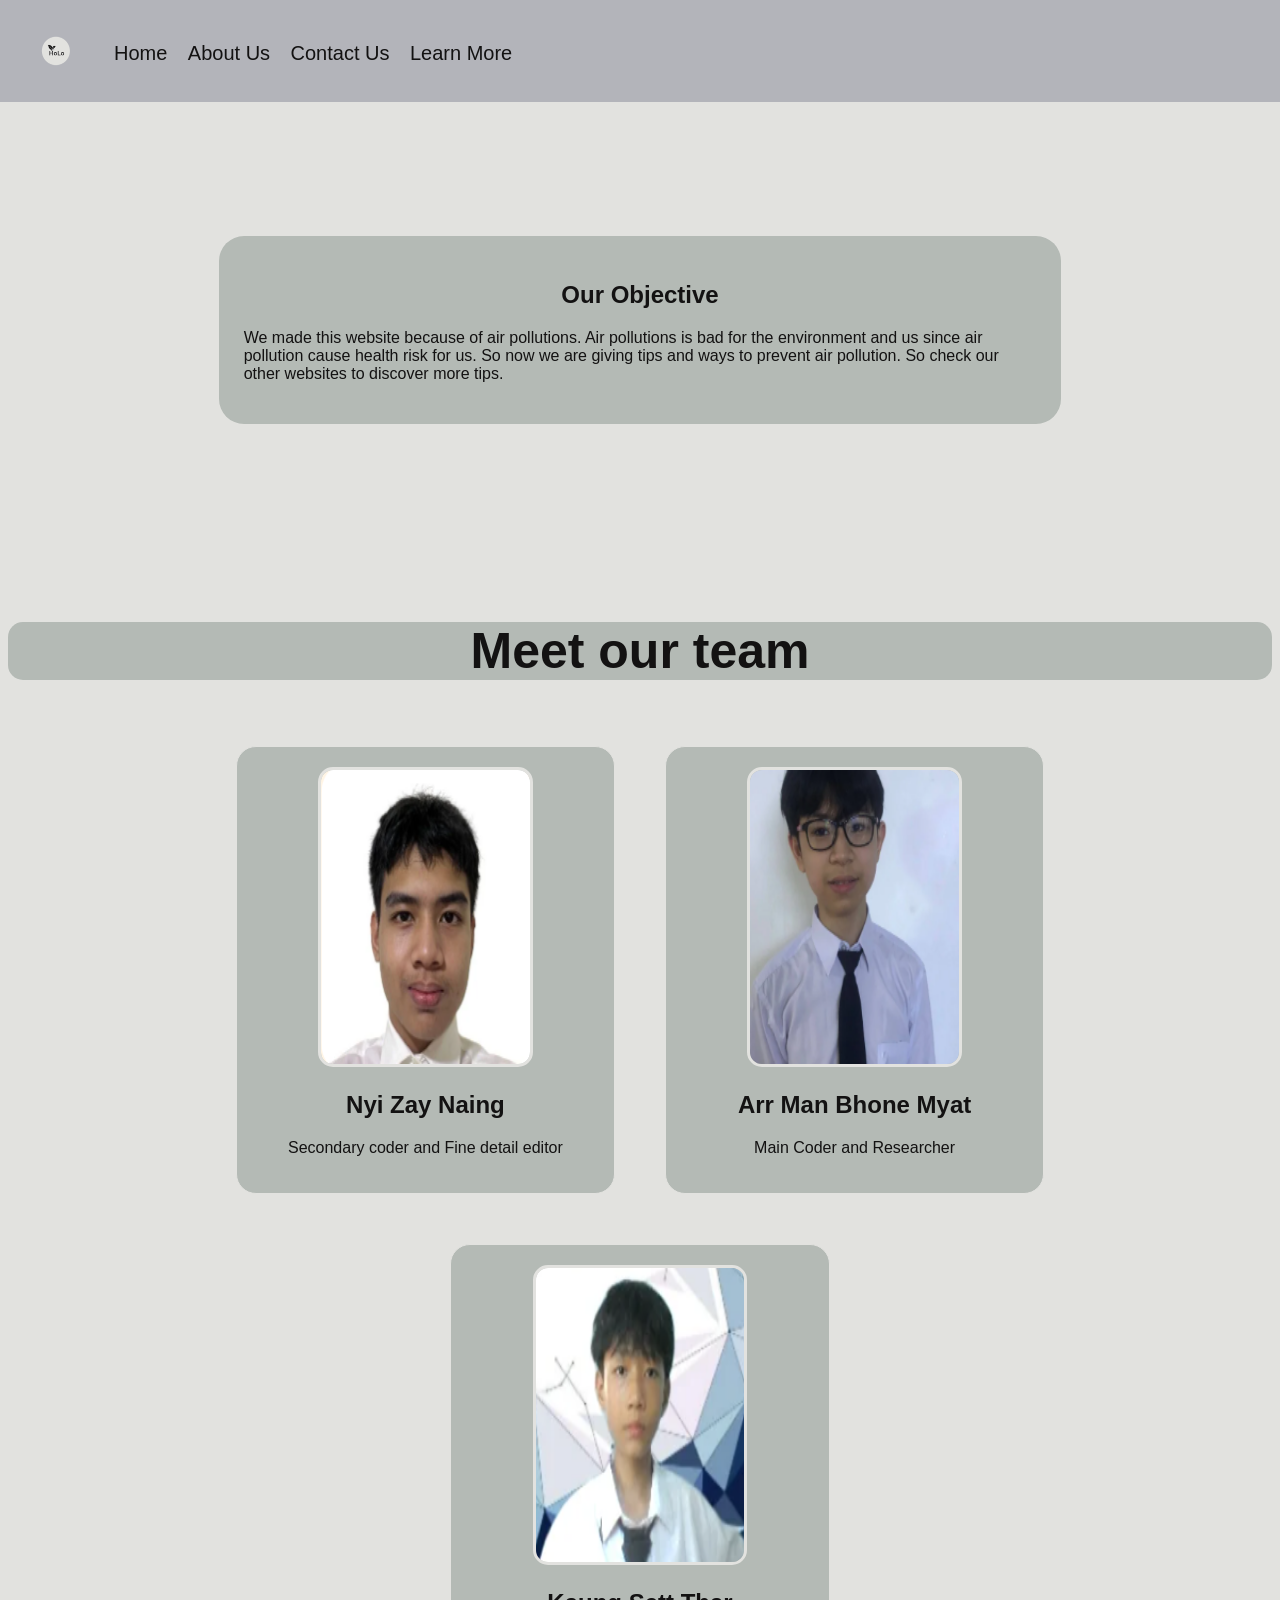
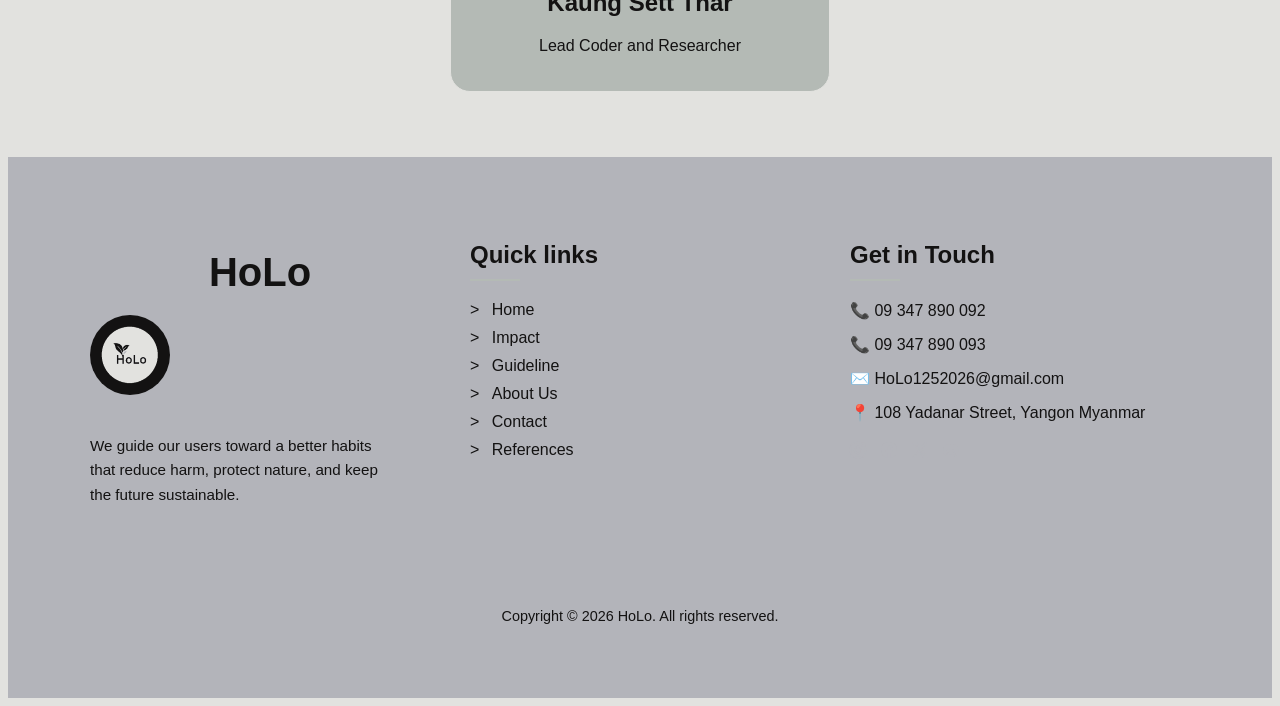
<file: about_us.html>
<!DOCTYPE html>
<html lang="en">
<head>
    <meta charset="UTF-8">
    <meta name="viewport" content="width=device-width, initial-scale=1.0">
    <title>Document</title>
    <link rel="stylesheet" href="about_us.css">
    <link rel="stylesheet" href="column.css">
    <link rel="stylesheet" href="nav.css">
    <link rel="stylesheet" href="footer.css">
    <!-- bootstrap icons -->
    <link rel="stylesheet" href="https://cdn.jsdelivr.net/npm/bootstrap-icons@1.13.1/font/bootstrap-icons.min.css">
    <!-- favicon -->
    <link rel="icon" type="image/x-icon" href="image_for_PBL/WebLogo (gray).png">
</head>
<body>
    <!-- nav bar start -->
     <nav>
        <div id="nav">
        <a href="Actually_PBL_Files/Home_page.html"><img src="image_for_PBL/WebLogo (gray).png" alt="logo" class="logo"></a>
        <ul class="left_ul">
            <li><a href="index.html">Home</a></li>
            <li><a href="about_us.html">About Us </a></li>
            <li><a href="contact.html">Contact Us</a></li>
            <li><a href="">Learn More</a></li>
        </ul>
        </div>
    </nav>
    <!-- nav bar end -->
<div id="top" class="row">
    <div class="col-8 boxi">
    <h2>Our Objective</h2>
    <p>We made this website because of air pollutions. Air pollutions is bad for the environment and us since air pollution cause health risk for us. So now we are giving tips and ways to prevent air pollution. So check our other websites to discover more tips. </p>
    </div>
</div>
    <h2 id="meet">Meet our team</h2>
<div class="row card_container">
        <div class="col-3 col-s-4 card">
            <img src="image_for_PBL/Nyi Zay Naing.png" alt="Nyi Zay Naing">
            <h2>Nyi Zay Naing</h2>
            <p> Secondary coder and Fine detail editor</p>
        </div>

        <div class="col-3 col-s-4 card">
            <img src="image_for_PBL/Arr Man Bhone Myat.png" alt="Arr Man Bhone Myat">
            <h2>Arr Man Bhone Myat</h2>
            <p>Main Coder and Researcher</p>
        </div>

        <div class="col-3 col-s-4 card">
            <img src="image_for_PBL/Kaung Sett Thar.png" alt="Kaung Sett Thar">
            <h2>Kaung Sett Thar</h2>
            <p>Lead Coder and Researcher</p>
        </div>
    </div>
    <footer class="footer">
    <div class="footer-container">
        <div class="footer-col">
            <h2 class="brand-name">HoLo</h2>
            <div class="logo-circle">
                <a href="home_Page"><img src="image_for_PBL/WebLogo.png" alt=""></a>
            </div>
            <p class="description">
                We guide our users toward a better habits that reduce harm,
                protect nature, and keep the future sustainable.
            </p>
        </div>
        <div class="footer-col">
            <h3>Quick links</h3>
            <hr class="heading-line">
            <ul class="links">
                <li><a href="index.html">Home</a></li>
                <li><a href="impact">Impact</a></li>
                <li><a href="Guidelines">Guideline</a></li>
                <li><a href="about_us.html">About Us</a></li>
                <li><a href="contact.html">Contact</a></li>
                <li><a href="citation.html">References</a></li>
            </ul>
        </div>
 
        <div class="footer-col">
            <h3>Get in Touch</h3>
            <hr class="heading-line">
            <ul class="contact-info">
                <li>📞 09 347 890 092</li>
                <li>📞 09 347 890 093</li>
                <li>✉️ HoLo1252026@gmail.com</li>
                <li>📍 108 Yadanar Street, Yangon Myanmar</li>
            </ul>
            <div class="social-icons">
                <a href="https://www.pinterest.com/"><i class="bi bi-instagram"></i></a>
                <a href="https://www.pinterest.com/"><i class="bi bi-facebook"></i></a>
                <a href="https://www.pinterest.com/"><i class="bi bi-twitter-x"></i></a>
                <a href="https://www.pinterest.com/"><i class="bi bi-discord"></i></a>
            </div>
        </div>
    </div>
 
    <div class="footer-bottom">
        <p>Copyright © 2026 HoLo. All rights reserved.</p>
    </div>
    </footer>
</body>
</html>
</file>
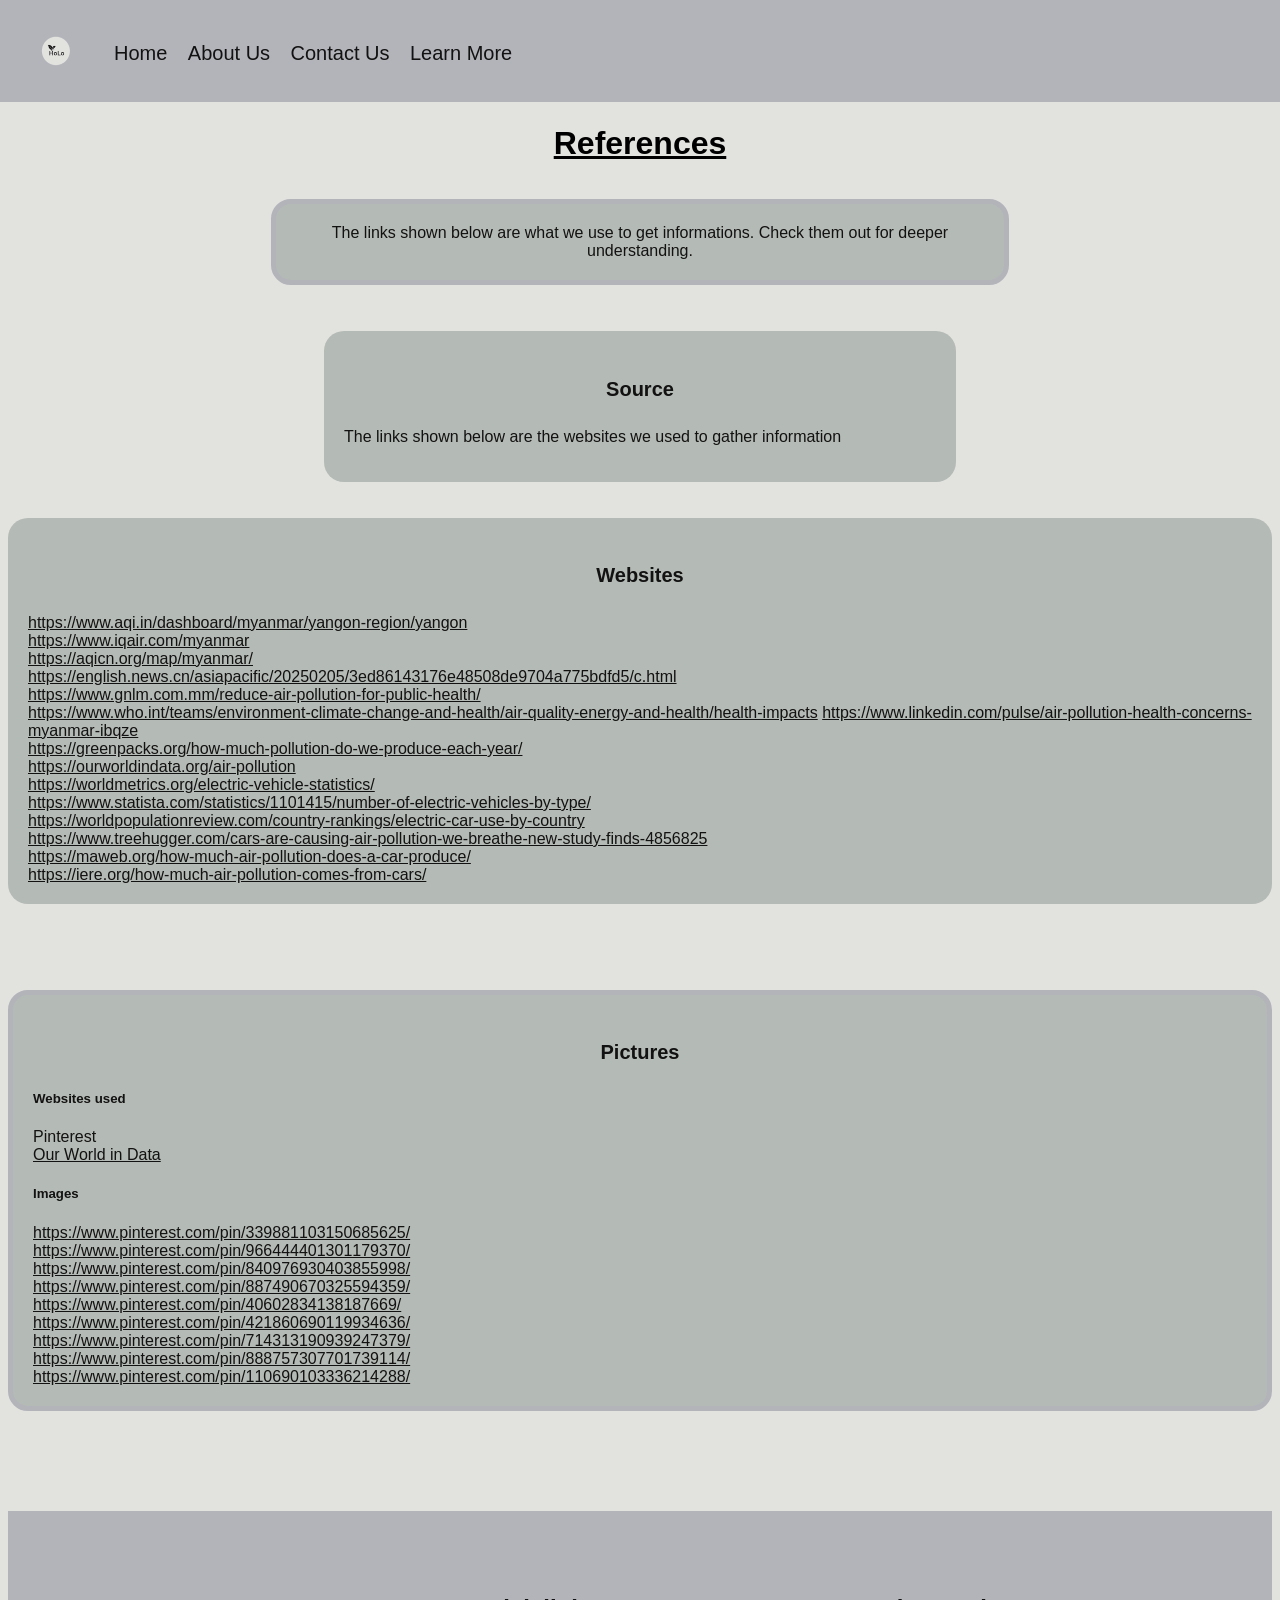
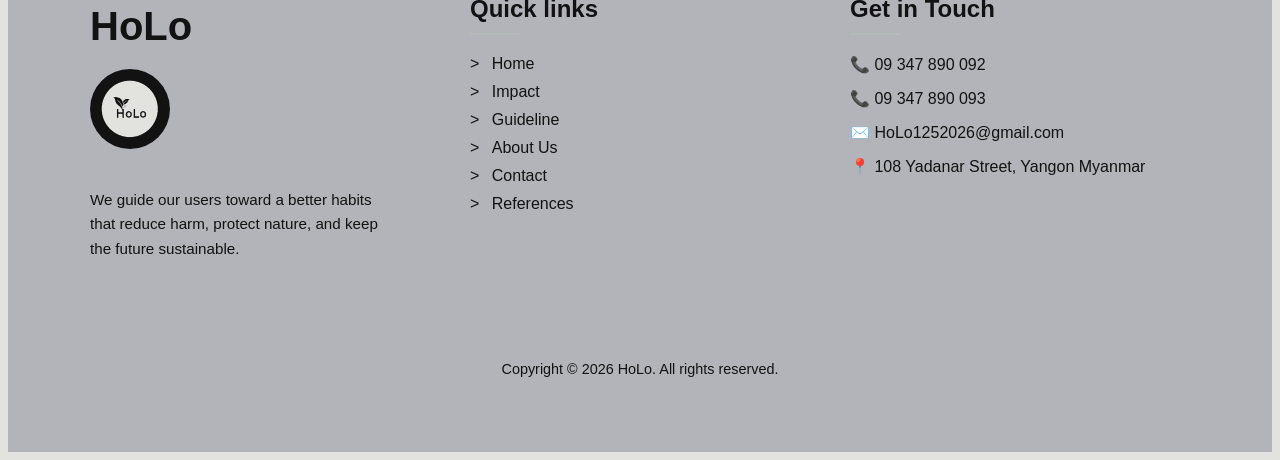
<file: citation.html>
<!DOCTYPE html>
<html lang="en">
<head>
    <meta charset="UTF-8">
    <meta name="viewport" content="width=device-width, initial-scale=1.0">
    <title>Document</title>
    <link rel="stylesheet" href="nav.css">
    <link rel="stylesheet" href="footer.css">
    <link rel="stylesheet" href="citation.css">
    <link rel="stylesheet" href="column.css">
    <!-- bootstrap icons -->
    <link rel="stylesheet" href="https://cdn.jsdelivr.net/npm/bootstrap-icons@1.13.1/font/bootstrap-icons.min.css">
    <!-- favicon -->
    <link rel="icon" type="image/x-icon" href="image_for_PBL/WebLogo (gray).png">
</head>
<body>
    <!-- NAVBAR -->
    <nav>
        <div id="nav">
        <a href="Actually_PBL_Files/Home_page.html"><img src="image_for_PBL/WebLogo (gray).png" alt="logo" class="logo"></a>
        <ul class="left_ul">
            <li><a href="index.html">Home</a></li>
            <li><a href="about_us.html">About Us </a></li>
            <li><a href="contact.html">Contact Us</a></li>
            <li><a href="">Learn More</a></li>
        </ul>
        </div>
    </nav>
<h1 id="cite">References</h1>
<div class="row">
<p id="etic" class="col-7 col-s-8">The links shown below are what we use to get informations. Check them out for deeper understanding.</p>
    <div class="text_boxes_and_blocks col-6 col-s-8">
        <h4 class="section">Source</h4>
        <p>The links shown below are the websites we used to gather information</p>
    </div>
</div>
    <br><br>
    <div class="sources_section">
        <h4 class="section">Websites</h4>
        <a href="https://www.aqi.in/dashboard/myanmar/yangon-region/yangon">https://www.aqi.in/dashboard/myanmar/yangon-region/yangon</a><br>
        <a href="https://www.iqair.com/myanmar">https://www.iqair.com/myanmar</a><br>
        <a href="https://asiantransportobservatory.org/analytical-outputs/transportairpollutionprofiles/myanmar-transport-air-pollution-profile-2026/%22>https://asiantransportobservatory.org/analytical-outputs/transportairpollutionprofiles/myanmar-transport-air-pollution-profile-2026/%22</a><br>
        <a href="https://aqicn.org/map/myanmar/">https://aqicn.org/map/myanmar/</a><br>
        <a href="https://english.news.cn/asiapacific/20250205/3ed86143176e48508de9704a775bdfd5/c.html">https://english.news.cn/asiapacific/20250205/3ed86143176e48508de9704a775bdfd5/c.html</a><br>
        <a href="https://www.gnlm.com.mm/reduce-air-pollution-for-public-health/">https://www.gnlm.com.mm/reduce-air-pollution-for-public-health/</a><br>
        <a href="https://www.who.int/teams/environment-climate-change-and-health/air-quality-energy-and-health/health-impacts ">https://www.who.int/teams/environment-climate-change-and-health/air-quality-energy-and-health/health-impacts</a>
        <a href="https://www.linkedin.com/pulse/air-pollution-health-concerns-myanmar-ibqze">https://www.linkedin.com/pulse/air-pollution-health-concerns-myanmar-ibqze</a><br>
        <a href="https://greenpacks.org/how-much-pollution-do-we-produce-each-year/">https://greenpacks.org/how-much-pollution-do-we-produce-each-year/</a><br>
        <a href="https://ourworldindata.org/air-pollution">https://ourworldindata.org/air-pollution</a><br>
        <a href="https://worldmetrics.org/electric-vehicle-statistics/">https://worldmetrics.org/electric-vehicle-statistics/</a><br>
        <a href="https://www.statista.com/statistics/1101415/number-of-electric-vehicles-by-type/">https://www.statista.com/statistics/1101415/number-of-electric-vehicles-by-type/</a><br>
        <a href="https://worldpopulationreview.com/country-rankings/electric-car-use-by-country">https://worldpopulationreview.com/country-rankings/electric-car-use-by-country</a><br>
        <a href="https://www.treehugger.com/cars-are-causing-air-pollution-we-breathe-new-study-finds-4856825">https://www.treehugger.com/cars-are-causing-air-pollution-we-breathe-new-study-finds-4856825</a><br>
        <a href="https://maweb.org/how-much-air-pollution-does-a-car-produce/">https://maweb.org/how-much-air-pollution-does-a-car-produce/</a><br>
        <a href="https://iere.org/how-much-air-pollution-comes-from-cars/">https://iere.org/how-much-air-pollution-comes-from-cars/</a><br>
 
    </div><br><br>
    <div class="photo_section">
        <h4 class="section">Pictures</h4>
        <h5>Websites used</h5>
        <ul>
            <li><a href="https://www.pinterest.com/"></a>Pinterest</li>
            <li><a href="https://ourworldindata.org/air-pollution">Our World in Data</a></li>
        </ul>
        <h5>Images</h5>
        <a href="https://www.pinterest.com/pin/339881103150685625/">https://www.pinterest.com/pin/339881103150685625/</a><br>
        <a href="https://www.pinterest.com/pin/966444401301179370/">https://www.pinterest.com/pin/966444401301179370/</a><br>
        <a href="https://www.pinterest.com/pin/840976930403855998/">https://www.pinterest.com/pin/840976930403855998/</a><br>
        <a href="https://www.pinterest.com/pin/887490670325594359/">https://www.pinterest.com/pin/887490670325594359/</a><br>
        <a href="https://www.pinterest.com/pin/40602834138187669/">https://www.pinterest.com/pin/40602834138187669/</a><br>
        <a href="https://www.pinterest.com/pin/421860690119934636/">https://www.pinterest.com/pin/421860690119934636/</a><br>
        <a href="https://www.pinterest.com/pin/714313190939247379/">https://www.pinterest.com/pin/714313190939247379/</a><br>
        <a href="https://www.pinterest.com/pin/888757307701739114/">https://www.pinterest.com/pin/888757307701739114/</a><br>
        <a href="https://www.pinterest.com/pin/110690103336214288/">https://www.pinterest.com/pin/110690103336214288/</a><br>
    </div>

    <!-- footer -->
    <footer class="footer">
    <div class="footer-container">
        <div class="footer-col">
            <h2 class="brand-name">HoLo</h2>
            <div class="logo-circle">
                <a href="home_Page"><img src="image_for_PBL/WebLogo.png" alt=""></a>
            </div>
            <p class="description">
                We guide our users toward a better habits that reduce harm,
                protect nature, and keep the future sustainable.
            </p>
        </div>
        <div class="footer-col">
            <h3>Quick links</h3>
            <hr class="heading-line">
            <ul class="links">
                <li><a href="index.html">Home</a></li>
                <li><a href="">Impact</a></li>
                <li><a href="">Guideline</a></li>
                <li><a href="about_us.html">About Us</a></li>
                <li><a href="contact.html">Contact</a></li>
                <li><a href="citation.html">References</a></li>
            </ul>
        </div>
 
        <div class="footer-col">
            <h3>Get in Touch</h3>
            <hr class="heading-line">
            <ul class="contact-info">
                <li>📞 09 347 890 092</li>
                <li>📞 09 347 890 093</li>
                <li>✉️ HoLo1252026@gmail.com</li>
                <li>📍 108 Yadanar Street, Yangon Myanmar</li>
            </ul>
            <div class="social-icons">
                <a href="https://www.pinterest.com/"><i class="bi bi-instagram"></i></a>
                <a href="https://www.pinterest.com/"><i class="bi bi-facebook"></i></a>
                <a href="https://www.pinterest.com/"><i class="bi bi-twitter-x"></i></a>
                <a href="https://www.pinterest.com/"><i class="bi bi-discord"></i></a>
            </div>
        </div>
    </div>
 
    <div class="footer-bottom">
        <p>Copyright © 2026 HoLo. All rights reserved.</p>
    </div>
    </footer>
</body>
</html>
</file>
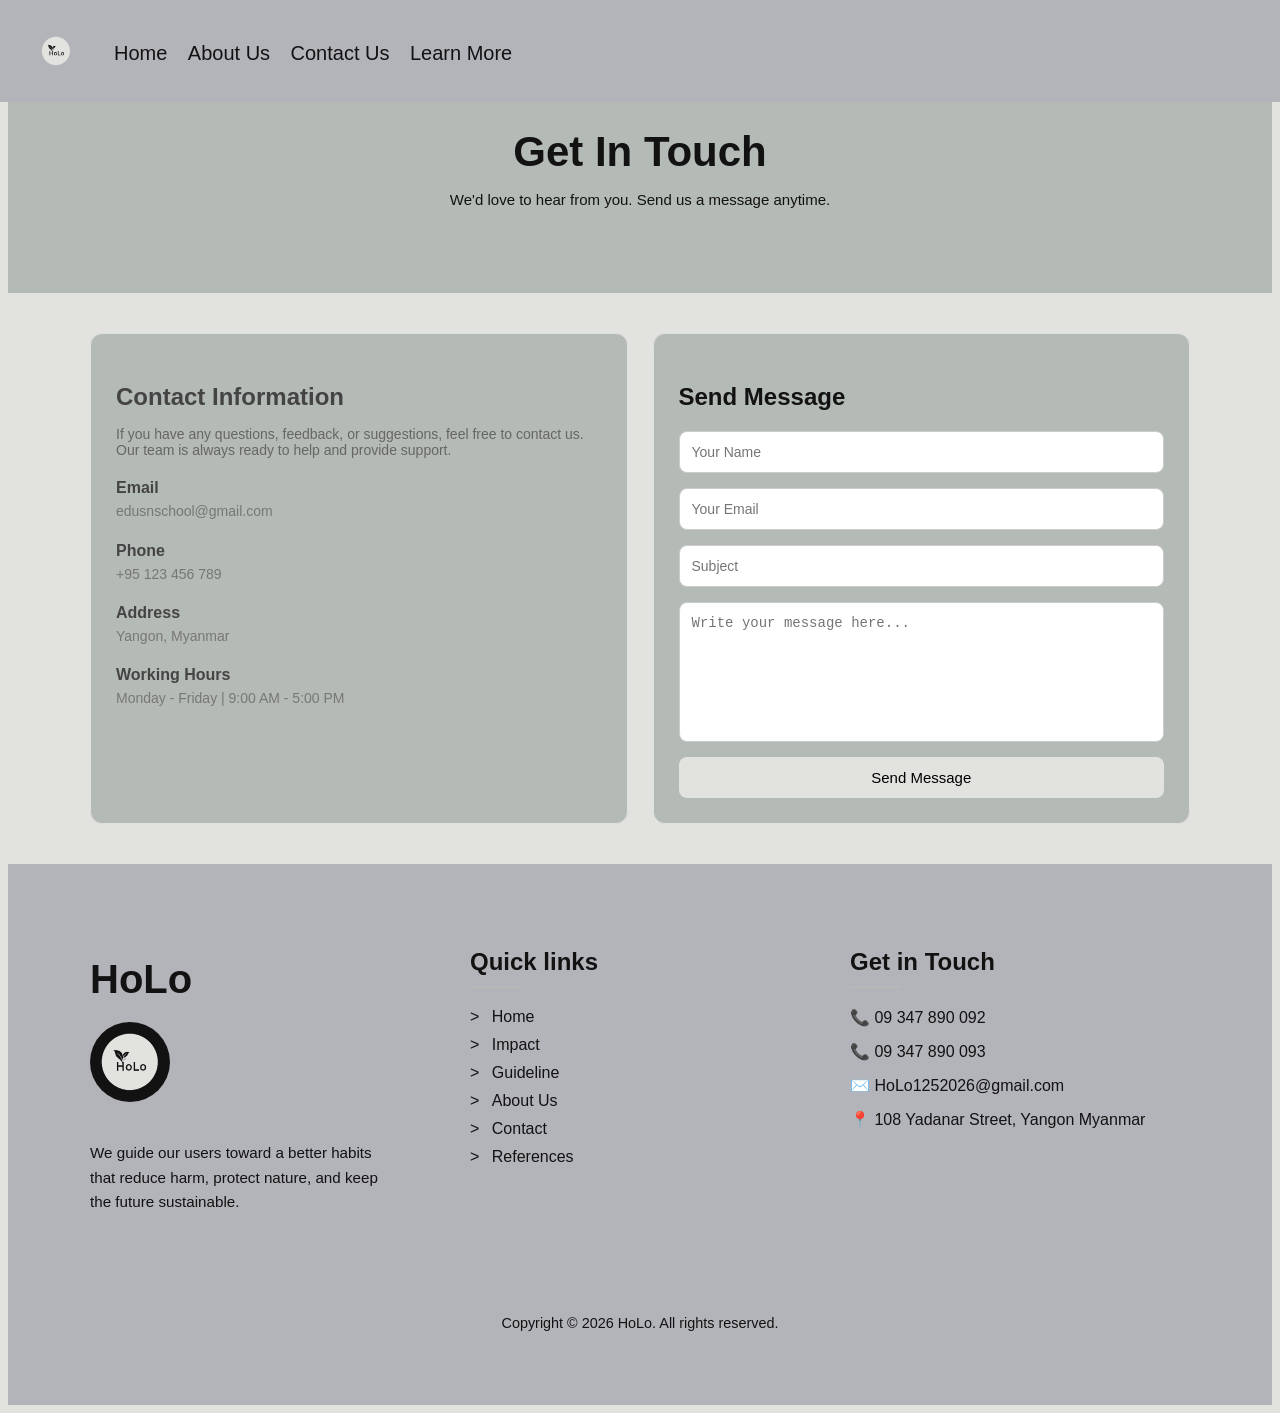
<file: contact.html>
<!DOCTYPE html>
<html lang="en">
<head>
<meta charset="UTF-8">
<meta name="viewport" content="width=device-width, initial-scale=1.0">
<title>Contact Us</title>
<link rel="stylesheet" href="contact_us.css">
<link rel="stylesheet" href="column.css">
<link rel="stylesheet" href="nav.css">
<link rel="stylesheet" href="footer.css">
<!-- bootstrap icons -->
<link rel="stylesheet" href="https://cdn.jsdelivr.net/npm/bootstrap-icons@1.13.1/font/bootstrap-icons.min.css">
<!-- favicon -->
<link rel="icon" type="image/x-icon" href="image_for_PBL/WebLogo (gray).png">
</head>
 
<body>
 
<!-- nav bar start -->
     <nav>
        <div id="nav">
        <a href="Actually_PBL_Files/Home_page.html"><img src="image_for_PBL/WebLogo (gray).png" alt="logo" class="logo"></a>
        <ul class="left_ul">
            <li><a href="index.html">Home</a></li>
            <li><a href="about_us.html">About Us </a></li>
            <li><a href="contact.html">Contact Us</a></li>
            <li><a href="">Learn More</a></li>
        </ul>
        </div>
    </nav>
<!-- nav bar end -->
<!-- HERO -->
 
<section class="hero">
 
    <h2>Get In Touch</h2>
 
    <p>
        We'd love to hear from you. Send us a message anytime.
    </p>
 
</section>
 
<!-- CONTACT SECTION -->
 
<div class="container">
 
    <!-- LEFT SIDE -->
 
    <div class="info-box">
 
        <h3>Contact Information</h3>
 
        <p>
            If you have any questions, feedback, or suggestions, feel free to contact us.
            Our team is always ready to help and provide support.
        </p>
 
        <div class="info">
 
            <div>
                <h4>Email</h4>
                <span>edusnschool@gmail.com</span>
            </div>
 
            <div>
                <h4>Phone</h4>
                <span>+95 123 456 789</span>
            </div>
 
            <div>
                <h4>Address</h4>
                <span>Yangon, Myanmar</span>
            </div>
 
            <div>
                <h4>Working Hours</h4>
                <span>Monday - Friday | 9:00 AM - 5:00 PM</span>
            </div>
 
        </div>
 
    </div>
 
    <!-- RIGHT SIDE -->
 
    <div class="form-box">
 
        <h3>Send Message</h3>
 
        <form>
 
            <input type="text" placeholder="Your Name">
 
            <input type="email" placeholder="Your Email">
 
            <input type="text" placeholder="Subject">
 
            <textarea placeholder="Write your message here..."></textarea>
 
            <button type="submit">Send Message</button>
 
        </form>
 
    </div>
 
</div>
 
<!-- FOOTER -->
 
<footer class="footer">
    <div class="footer-container">
        <div class="footer-col">
            <h2 class="brand-name">HoLo</h2>
            <div class="logo-circle">
                <a href="home_Page"><img src="image_for_PBL/WebLogo.png" alt=""></a>
            </div>
            <p class="description">
                We guide our users toward a better habits that reduce harm,
                protect nature, and keep the future sustainable.
            </p>
        </div>
        <div class="footer-col">
            <h3>Quick links</h3>
            <hr class="heading-line">
            <ul class="links">
                <li><a href="index.html">Home</a></li>
                <li><a href="impact">Impact</a></li>
                <li><a href="Guidelines">Guideline</a></li>
                <li><a href="about_us.html">About Us</a></li>
                <li><a href="contact.html">Contact</a></li>
                <li><a href="citation.html">References</a></li>
            </ul>
        </div>
 
        <div class="footer-col">
            <h3>Get in Touch</h3>
            <hr class="heading-line">
            <ul class="contact-info">
                <li>📞 09 347 890 092</li>
                <li>📞 09 347 890 093</li>
                <li>✉️ HoLo1252026@gmail.com</li>
                <li>📍 108 Yadanar Street, Yangon Myanmar</li>
            </ul>
            <div class="social-icons">
                <a href="https://www.pinterest.com/"><i class="bi bi-instagram"></i></a>
                <a href="https://www.pinterest.com/"><i class="bi bi-facebook"></i></a>
                <a href="https://www.pinterest.com/"><i class="bi bi-twitter-x"></i></a>
                <a href="https://www.pinterest.com/"><i class="bi bi-discord"></i></a>
            </div>
        </div>
    </div>
 
    <div class="footer-bottom">
        <p>Copyright © 2026 HoLo. All rights reserved.</p>
    </div>
    </footer>
 
</body>
</html>
</file>
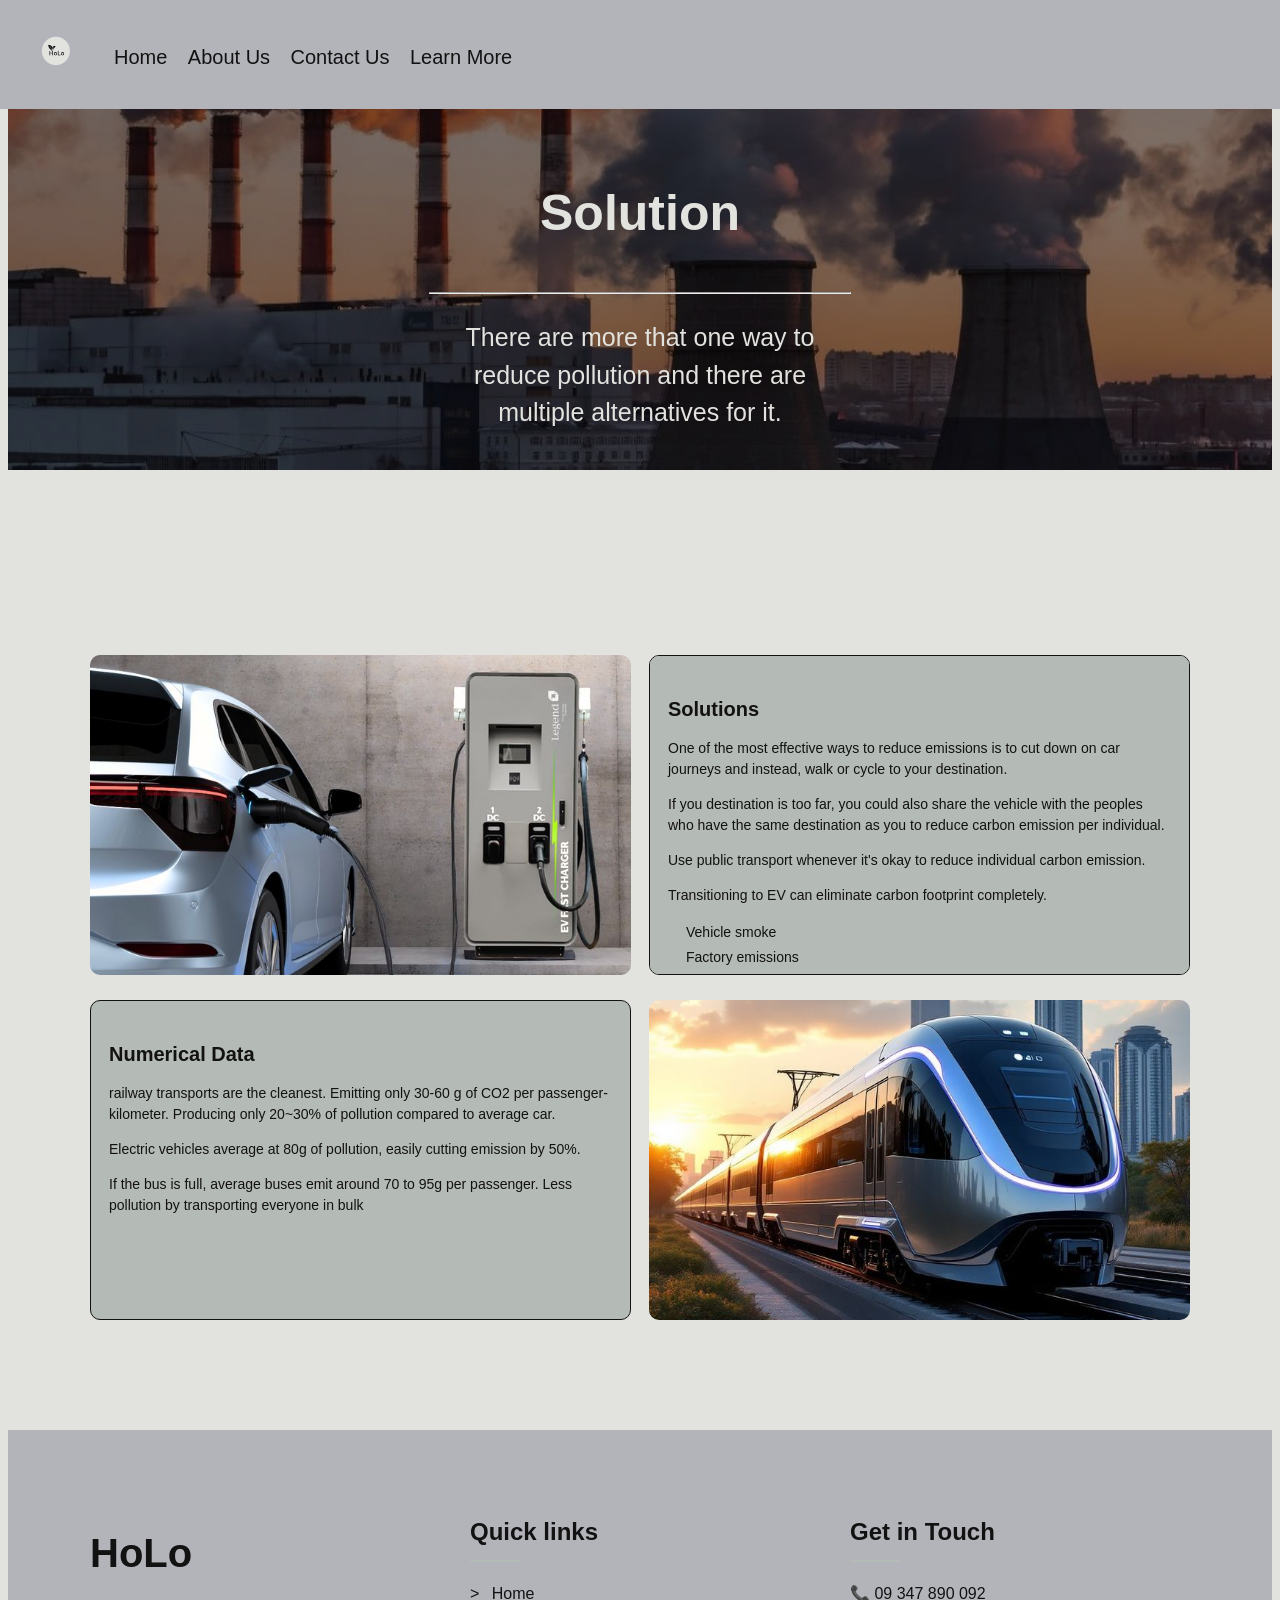
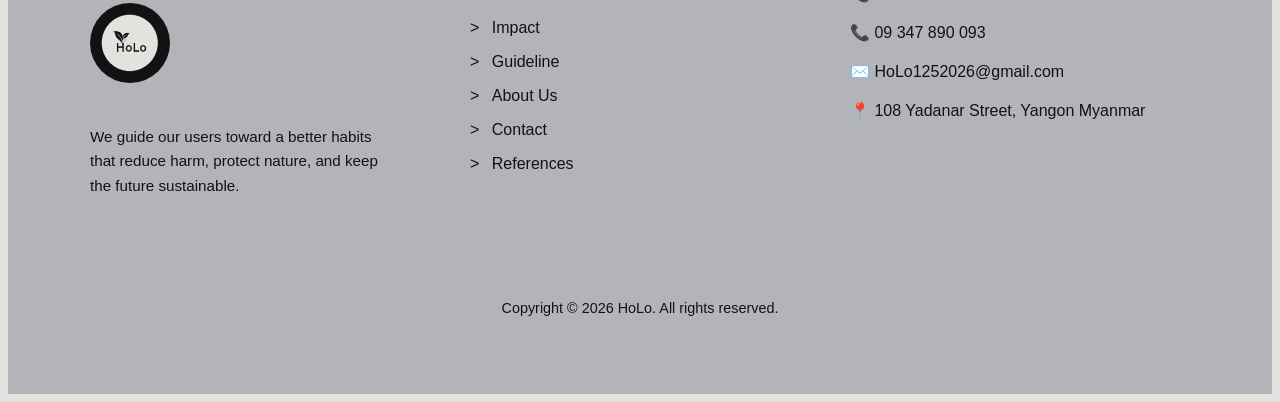
<file: solutions.html>
<!DOCTYPE html>
<html lang="en">
<head>
    <meta charset="UTF-8">
    <meta name="viewport" content="width=device-width, initial-scale=1.0">
    <title>Air Pollution</title>
    <link rel="stylesheet" href="solutions.css">
    <link rel="stylesheet" href="nav.css">
    <link rel="stylesheet" href="main_content.css">
    <link rel="stylesheet" href="footer.css">
    <link rel="stylesheet" href="column.css">
    <!-- bootstrap icons -->
    <link rel="stylesheet" href="https://cdn.jsdelivr.net/npm/bootstrap-icons@1.13.1/font/bootstrap-icons.min.css">
    <!-- favicon -->
    <link rel="icon" type="image/x-icon" href="image_for_PBL/WebLogo (gray).png">
</head>
<body>
<!-- NAVBAR -->
<nav>
    <div id="nav"><!-- fafd -->
    <a href="Actually_PBL_Files/Home_page.html"><img src="image_for_PBL/WebLogo (gray).png" alt="logo" class="logo"></a>
    <ul class="left_ul">
        <li><a href="index.html">Home</a></li>
        <li><a href="about_us.html">About Us </a></li>
        <li><a href="contact.html">Contact Us</a></li>
        <li><a href="">Learn More</a></li>
    </ul>
    </div>
</nav>
<!-- HERO -->
<section>
        <div id="catcher">
        <div id="shader">
            <div class="row">
                <div class="col-4" id="align">
                    <h1 class="imp">Solution</h1>
                    <hr>
                    <p class="beta_imp">There are more that one way to reduce pollution and there are multiple alternatives for it.</p>
                </div>
            </div>
        </div>
    </div>
</section>
 
<!-- MAIN -->
 
<div class="container">
 
    <!-- SECTION 1 -->
    <div class="section">
 
        <div class="image">
            <img src="image_for_PBL/EV car.jpg" alt="EV car">
        </div>
 
        <div class="card">
 
            <h3>Solutions</h3>
 
            <p>
                One of the most effective ways to reduce emissions is to cut down on car journeys and instead, walk or cycle to your destination.
            </p>
 
            <p>
                If you destination is too far, you could also share the vehicle with the peoples who have the same destination as you to reduce carbon emission per individual.
            </p>
 
            <p>
                Use public transport whenever it's okay to reduce individual carbon emission.
            </p>
 
            <p>
                Transitioning to EV can eliminate carbon footprint completely.
            </p>
 
            <ul>
                <li>Vehicle smoke</li>
                <li>Factory emissions</li>
                <li>Burning garbage</li>
                <li>Deforestation</li>
            </ul>
 
        </div>
 
    </div>

    <div class="section">
 
        <div class="card">
 
            <h3>Numerical Data</h3>
 
            <p>
                railway transports are the cleanest. Emitting only 30-60 g of CO2 per passenger-kilometer. Producing only 20~30% of pollution compared to average car.
            </p>
 
            <p>
                Electric vehicles average at 80g of pollution, easily cutting emission by 50%.
            </p>
 
            <p>
                If the bus is full, average buses emit around 70 to 95g per passenger. Less pollution by transporting everyone in bulk
            </p>
        </div>
 
        <div class="image">
            <img src="image_for_PBL/EV train.jpg" alt="Ev train">
        </div>
 
    </div>
</div>
 
<!-- footer -->
    <footer class="footer">
    <div class="footer-container">
        <div class="footer-col">
            <h2 class="brand-name">HoLo</h2>
            <div class="logo-circle">
                <a href="home_Page"><img src="image_for_PBL/WebLogo.png" alt=""></a>
            </div>
            <p class="description">
                We guide our users toward a better habits that reduce harm,
                protect nature, and keep the future sustainable.
            </p>
        </div>
        <div class="footer-col">
            <h3>Quick links</h3>
            <hr class="heading-line">
            <ul class="links">
                <li><a href="index.html">Home</a></li>
                <li><a href="">Impact</a></li>
                <li><a href="">Guideline</a></li>
                <li><a href="about_us.html">About Us</a></li>
                <li><a href="contact.html">Contact</a></li>
                <li><a href="citation.html">References</a></li>
            </ul>
        </div>
 
        <div class="footer-col">
            <h3>Get in Touch</h3>
            <hr class="heading-line">
            <ul class="contact-info">
                <li>📞 09 347 890 092</li>
                <li>📞 09 347 890 093</li>
                <li>✉️ HoLo1252026@gmail.com</li>
                <li>📍 108 Yadanar Street, Yangon Myanmar</li>
            </ul>
            <div class="social-icons">
                <a href="https://www.pinterest.com/"><i class="bi bi-instagram"></i></a>
                <a href="https://www.pinterest.com/"><i class="bi bi-facebook"></i></a>
                <a href="https://www.pinterest.com/"><i class="bi bi-twitter-x"></i></a>
                <a href="https://www.pinterest.com/"><i class="bi bi-discord"></i></a>
            </div>
        </div>
    </div>
 
    <div class="footer-bottom">
        <p>Copyright © 2026 HoLo. All rights reserved.</p>
    </div>
    </footer>
 
</body>
</html>
</file>
<file: about_us.css>
*{
    box-sizing: border-box;
}
body {
    background-color: rgb(226, 226, 223);
    font-family: Arial, Helvetica, sans-serif;
}
#top {
    margin-top: 80px;
    height: 500px;
    display: flex;
    align-items: center;
}
h2 {
    text-align: center;
}
#meet {
    font-size: 50px;
    background-color: rgb(180, 186, 181);
    border-radius: 15px;
    color: rgb(19, 18, 18);
}
.boxi {
    border-radius: 25px;
    background-color: rgb(180, 186, 181);
    color: rgb(19, 18, 18);
    padding: 25px 25px;
}
/* cards */
.card_container {
    display: flex;
    flex-wrap: wrap;
    justify-content: space-around;
    color: rgb(19, 18, 18);
    margin: 40px 0px;
}
.card_container .card {
    flex-basis: 30%;
    border: 1px solid rgb(226, 226, 223);
    margin-bottom: 100px;
    margin: 25px;
    padding: 20px 10px;
    text-align: center;
    background-color: rgb(180, 186, 181);
    border-radius: 20px;
}
.card img {
    width: 60%;
    height: 300px;
    border: 3px solid rgb(226, 226, 223);
    border-radius: 15px;
}
.info_container {
    display: flex;
    flex-wrap: wrap;
    justify-content: space-between;
    border: 1px solid rgb(180, 186, 181);
    width: 80%;
    margin: auto;
}
.info_container > .text {
    flex-basis: 60%;
}
.info_container > .img_box {
    flex-basis: 30%;
}
.info_container .img_box img {
    width: 300px;
    height: 250px;
}
/* for responsiveness of info container */
/* @media screen and (max-width:768px){
    .info_container {
        justify-content: center;
    }
} */
</file>
<file: column.css>
* {
    box-sizing: border-box;
}
/* attribute selector */
[class*="col-"] {
    float: left;
}
.row::after {
    content: "";
    clear: both;
    display: table;
    margin-bottom: 10px;
}
/* To align center in row */
.row {
    display: flex;
    justify-content: center;
    flex-wrap: wrap;
    align-items: center;
}
/* For mobile view */
[class*="col-"] {
    width: 100%;
}
/* For tablet */
@media screen and (min-width: 600px) {
    .col-s-1 {width: 8.33%;}
    .col-s-2 {width: 16.66%;}
    .col-s-3 {width: 25%;}
    .col-s-4 {width: 33.33%;}
    .col-s-5 {width: 41.66%;}
    .col-s-6 {width: 50%;}
    .col-s-7 {width: 58.33%;}
    .col-s-8 {width: 66.66%;}
    .col-s-9 {width: 75%;}
    .col-s-10 {width: 83.33%;}
    .col-s-11 {width: 91.66%;}
    .col-s-12 {width: 100%;}
}
/* For desktop */
@media screen and (min-width: 768px) {
    .col-1 {width: 8.33%;}
    .col-2 {width: 16.66%;}
    .col-3 {width: 25%;}
    .col-4 {width: 33.33%;}
    .col-5 {width: 41.66%;}
    .col-6 {width: 50%;}
    .col-7 {width: 58.33%;}
    .col-8 {width: 66.66%;}
    .col-9 {width: 75%;}
    .col-10 {width: 83.33%;}
    .col-11 {width: 91.66%;}
    .col-12 {width: 100%;}
}
</file>
<file: nav.css>
nav {
    width:100%;
    background-color: rgb(179, 180, 186);
    position: fixed;
    top: 0;
    left: 0;
    right: 0;
    padding-top: 25px;
}
#nav {
    border: 1px solid rgb(179, 180, 186);
}
nav .left_ul li{
    margin-bottom: 20px;
    display:inline-block;
}
nav .left_ul li a{
    text-decoration: none;
    font-size: 20px;
    color: rgb(19, 18, 18);
    margin: 8px;
}
.logo {
    width:45px;
    height: 45px;
    float:left;
    padding-top: 5px;
    padding-left: 5px;
    margin:0 30px;
    border-radius: 50%;
}
/* #check {
    display: none;
}
.checkbtn {
    float: right;
    font-size: 40px;
    color: #ffffff00;
    line-height: 60px;
    margin-right:60px;
    display: none;
} */
</file>
<file: footer.css>
.footer {
    background-color: rgb(179, 180, 186);
    color: rgb(19, 18, 18);
    padding: 60px;
    font-family: Arial, sans-serif;
    width: 100%s;
   
}
 
.footer-container {
    max-width: 1100px;
    margin: 0 auto;
    display: flex;
    justify-content: space-between;
    flex-wrap: wrap;
    gap: 40px;
}
 
.footer-col {
    flex: 1;
    min-width: 250px;
}
 
/* Typography & Brand */
.brand-name {
    font-size: 2.5rem;
    margin-bottom: 20px;
}
 
.logo-circle img {
    width: 80px;
    height: 80px;
    border-radius: 50%;
    margin-bottom: 20px;
}
 
.description {
    line-height: 1.6;
    font-size: 0.95rem;
    max-width: 300px;
}
 
/* Headers & Lines */
h3 {
    font-size: 1.5rem;
    margin-bottom: 10px;
}
 
.heading-line {
    width: 50px;
    border: 1px solid rgb(180, 186, 181);
    margin: 0 0 20px 0;
}
 
/* Lists and Links */
ul {
    list-style: none;
    padding: 0;
}
 
.links li {
    margin-bottom: 10px;
}
 
.links li a {
    color: rgb(19, 18, 18);
    text-decoration: none;
}
 
/* Adding the '>' before links */
.links li::before {
    content: "> ";
    margin-right: 8px;
}
 
.contact-info li {
    margin-bottom: 15px;
    display: flex;
    align-items: center;
    gap: 10px;
}
 
/* Social Icons Area */
.social-icons {
    margin-top: 20px;
    display: flex;
    gap: 15px;
}
[class*="bi bi-"] {
    color: rgb(179, 180, 186);
}
 
/* Copyright Section */
.footer-bottom {
    margin-top: 50px;
    padding-top: 20px;
    border-top: 1px solid rgb(179, 180, 186);
    text-align: center;
    font-size: 0.9rem;
}
.links li a:hover {
    color: rgb(226, 226, 223);
}
 
.social-icons a img:hover{
    color: rgb(226, 226, 223);
}
</file>
<file: citation.css>
body{
    font-family:Arial, sans-serif;
    background-color: rgb(226, 226, 223);
}
#cite {
    margin-top: 125px;
    text-align: center;
    text-decoration: underline;
}
#etic {
    background-color: rgb(180, 186, 181);
    color: rgb(19, 18, 18);
    padding: 20px;
    border: 5px solid rgb(179, 180, 186);
    border-radius: 20px;
    height: 5%;
    text-align: center;
}
/* text box */
.section {
    text-align: center;
    font-size: 20px;
}
.text_boxes_and_blocks {
    background-color: rgb(180, 186, 181);
    padding: 20px;
    margin-top: 30px;
    border-radius: 20px;
    color: rgb(19, 18, 18);
}
 
/* source box */
 
.sources_section {
    background-color: rgb(180, 186, 181);
    color: rgb(19, 18, 18);
    padding: 20px;
    border-radius: 20px;
    height: 50%px;
    width: 100%;
    margin-bottom: 50px;
}
 
.sources_section a {
    color: rgb(19, 18, 18);
}
 
.sources_section a:hover {
    color: rgb(226, 226, 223);
}
 
/* pics section */
 
.photo_section {
    background-color: rgb(180, 186, 181);
    color: rgb(19, 18, 18);
    padding: 20px;
    border: 5px solid rgb(179, 180, 186);
    border-radius: 20px;
    height: 40%;
    width: 100%;
    margin-bottom: 100px;
}
 
.photo_section a {
     color: rgb(19, 18, 18);
}
 
.photo_section a:hover {
    color: rgb(179, 180, 186);
}
</file>
<file: contact_us.css>
*{
    box-sizing:border-box;
}
 
body{
    font-family: Arial, Helvetica, sans-serif;
    background-color:rgb(226, 226, 223);
    color:rgb(19, 18, 18);
}
.hero{
    text-align:center;
    padding:70px 20px;
    background-color: rgb(180, 186, 181)
}
 
.hero h2{
    font-size:42px;
    margin-top: 50px;
    margin-bottom:10px;
}
 
.hero p{
    font-size:15px;
}
 
/* ===== CONTAINER ===== */
 
.container{
    width:90%;
    max-width:1100px;
    margin:auto;
    padding:40px 0;
    display:grid;
    grid-template-columns:1fr 1fr;
    gap:25px;
}
 
/* ===== CONTACT INFO ===== */
 
.info-box{
    background-color: rgb(180, 186, 181);
    padding:25px;
    border-radius:12px;
    border:1px solid #e0e0e0;
}
 
.info-box h3{
    margin-bottom:15px;
    color:#444;
    font-size:24px;
}
 
.info-box p{
    color:#666;
    font-size:14px;
    margin-bottom:15px;
}
 
.info{
    margin-top:20px;
}
 
.info div{
    margin-bottom:18px;
}
 
.info h4{
    font-size:16px;
    color:#444;
    margin-bottom:5px;
}
 
.info span{
    font-size:14px;
    color:#777;
}
 
/* ===== FORM ===== */
 
.form-box{
    background-color: rgb(180, 186, 181);
    padding:25px;
    border-radius:12px;
    border:1px solid #e0e0e0;
}
 
.form-box h3{
    margin-bottom:20px;
    font-size:24px;
}
 
form{
    display:flex;
    flex-direction:column;
    gap:15px;
}
 
input,
textarea{
    padding:12px;
    border:1px solid #ccc;
    border-radius:8px;
    background:white;
    font-size:14px;
}
 
textarea{
    resize:none;
    height:140px;
}
 
button{
    padding:12px;
    border:none;
    border-radius:8px;
    background-color: rgb(226, 226, 223);
    font-size:15px;
    cursor:pointer;
    transition:0.3s;
}
 
button:hover{
    background:#c9c9c9;
}
/* ===== TABLET ===== */
 
@media(max-width:900px){
 
    .container{
        grid-template-columns:1fr;
    }
 
    .hero h2{
        font-size:34px;
    }
}
 
/* ===== MOBILE ===== */
 
@media(max-width:600px){
 
    /* nav{
        flex-direction:column;
        gap:10px;
        padding:15px 20px;
    }
 
    nav ul{
        gap:12px;
    }
  */
    .hero{
        padding:50px 15px;
    }
 
    .hero h2{
        font-size:28px;
    }
 
    .hero p{
        font-size:13px;
    }
 
    .info-box,
    .form-box{
        padding:20px;
    }
}
</file>
<file: solutions.css>
#catcher {
    background-image: url(image_for_PBL/Why\ is\ the\ air\ polluted.jpg);
    background-size: cover;
    background-repeat: no-repeat;
    background-position: center;
    color: rgb(226, 226, 223);
}
</file>
<file: main_content.css>
/* ===== GENERAL ===== */
*{
    /* margin:0;
    padding:0; */
    box-sizing:border-box;
    font-family:Arial, sans-serif;
}
 
body{
    background-color: rgb(226, 226, 223);
    line-height:1.5;
}
/* ===== HERO ===== */
/* break */
#shader {
    background-color: rgba(0, 0, 0, 0.5);
    padding-top: 10%;
    padding-bottom: 1%;
    margin-bottom: 150px;
}
.imp {
    font-size: 50px;
}
.beta_imp {
    font-size: 25px;
}
#align {
    text-align: center;
}
/* ===== MAIN CONTENT ===== */
 
.container{
    width:90%;
    max-width:1100px;
    margin:50px auto;
    padding:35px 0;
    
}
 
.section{
    display:grid;
    grid-template-columns:1fr 1fr;
    gap:18px;
    margin-bottom:25px;
}
 
/* ===== TEXT BOX ===== */
 
.card{
    background:rgb(180, 186, 181);
    padding:18px;
    border-radius:10px;
    border:1px solid rgb(19, 18, 18);
    height:320px;
    overflow:auto;
}
 
.card h3{
    font-size:20px;
    margin-bottom:10px;
    color: rgb(19, 18, 18);
}
 
.card p{
    font-size:14px;
    color:rgb(19, 18, 18);
    margin-bottom:10px;
}
 
.card ul{
    margin-left:18px;
}
 
.card li{
    font-size:14px;
    margin:4px 0;
    color:rgb(19, 18, 18);
}
 
/* ===== IMAGE ===== */
 
.image{
    height:320px;
}
 
.image img{
    width:100%;
    height:100%;
    object-fit:cover;
    border-radius:10px;
}
 
/* ===== FOOTER ===== */
 
 
/* ===== TABLET ===== */
 
@media(max-width:900px){
 
    .section{
        grid-template-columns:1fr;
    }
 
    .hero h2{
        font-size:32px;
    }
 
    .card,
    .image{
        height:auto;
    }
}
</file>
